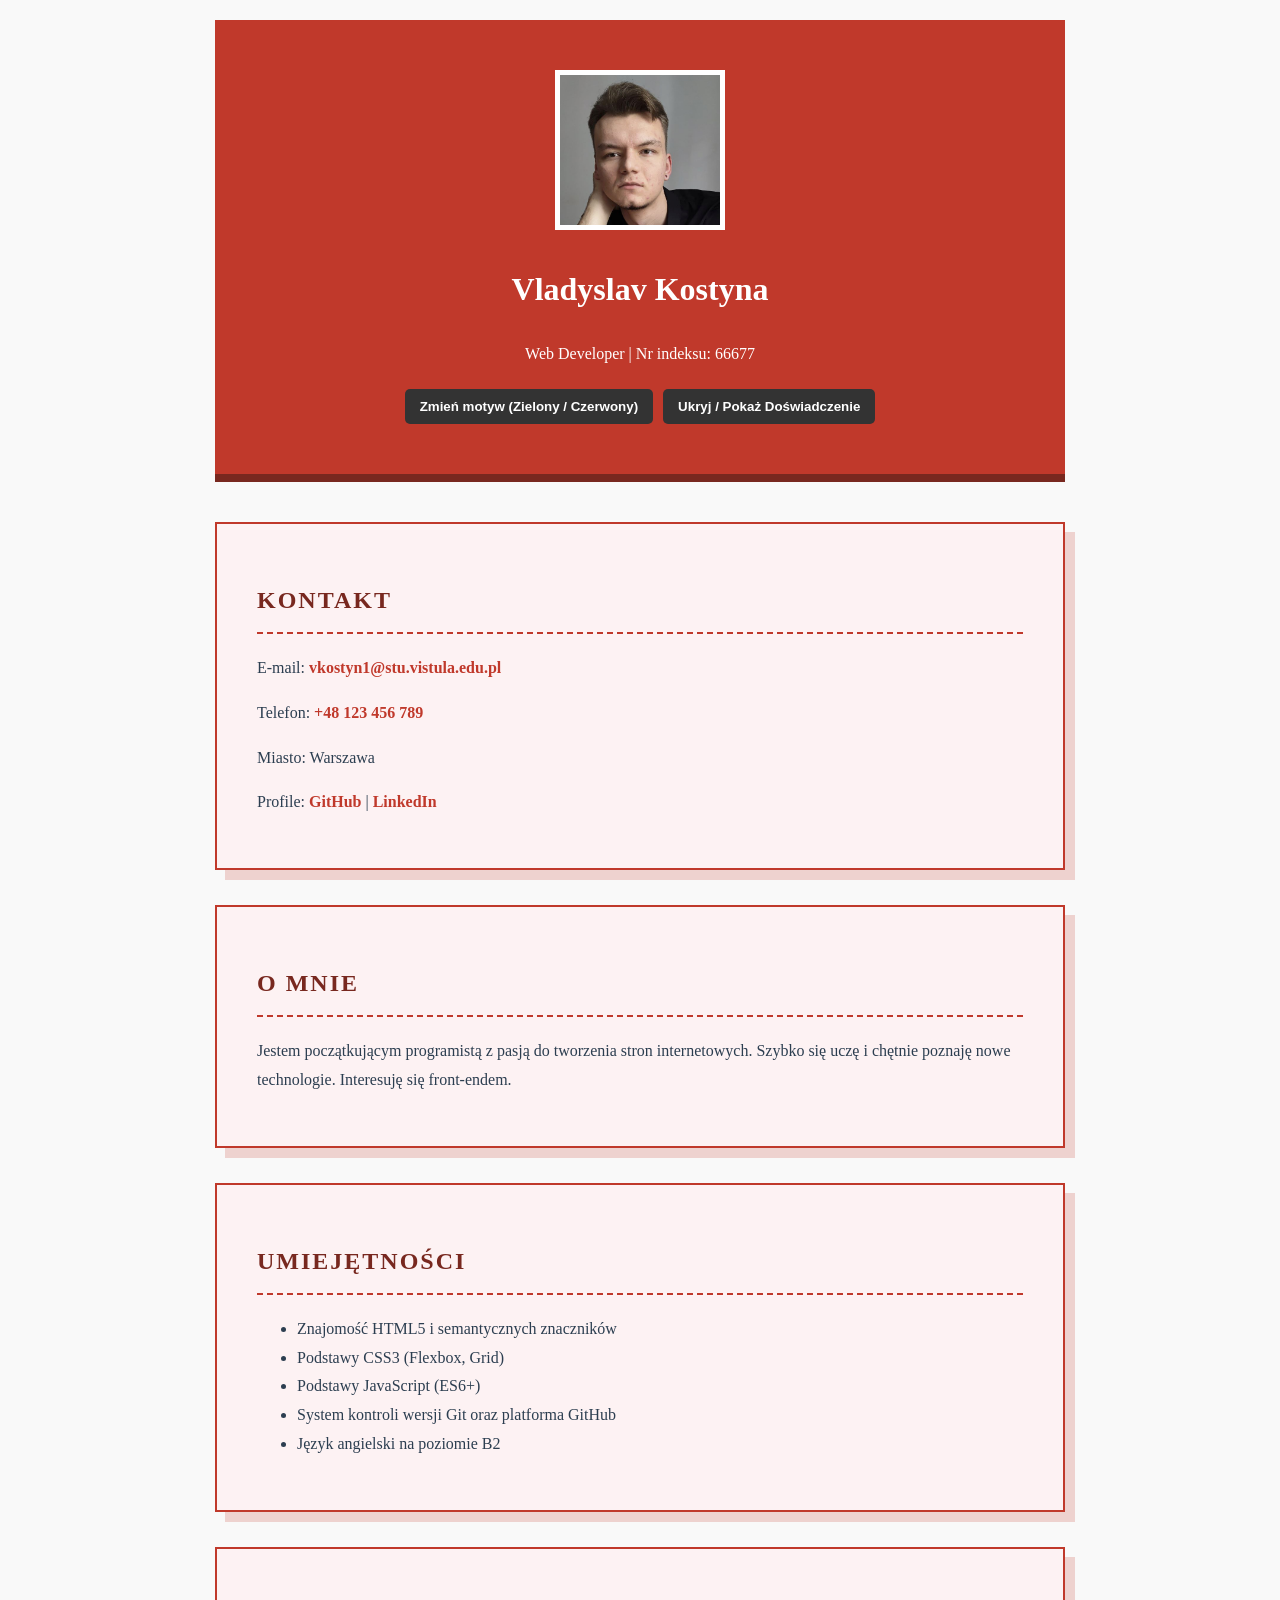
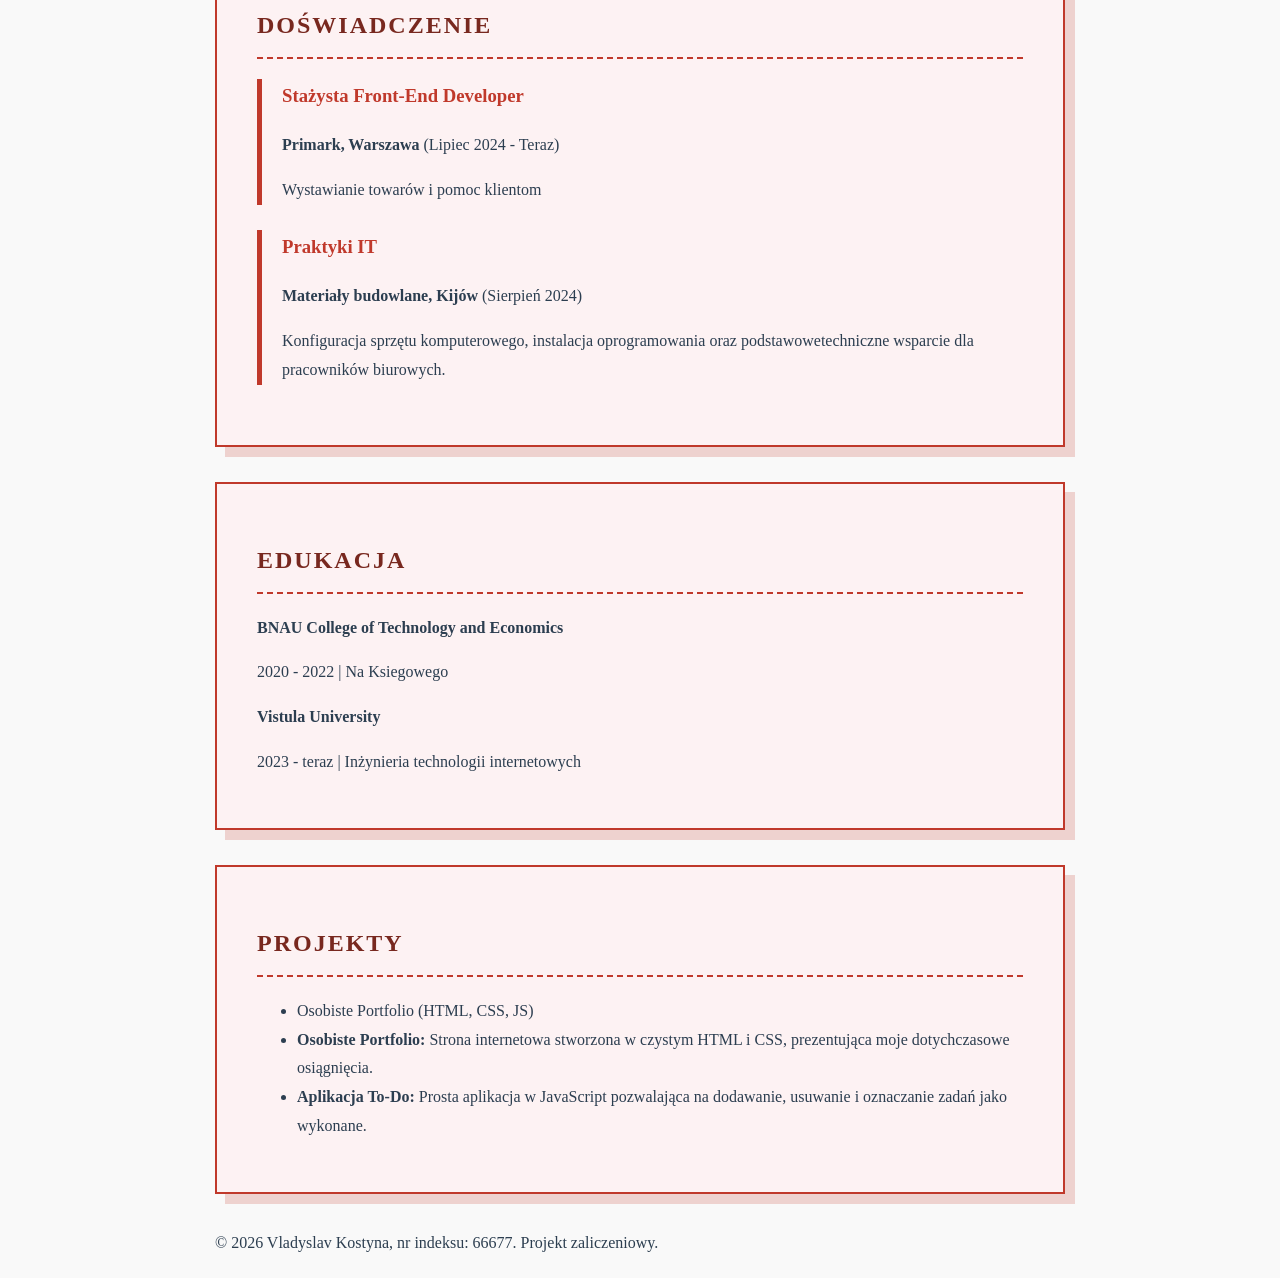
<file: zad4/index.html>
<!DOCTYPE html>
<html lang="pl">
<head>
    <meta charset="UTF-8">
    <meta name="viewport" content="width=device-width, initial-scale=1.0">
    <title>CV - Vladyslav Kostyna (66677)</title>
    <link id="theme-stylesheet" rel="stylesheet" href="red.css">
</head>
<body>
    <header>
        <img src="1.jpg" alt="Zdjęcie profilowe" width="150" height="150">
        <h1>Vladyslav Kostyna</h1>
        <p>Web Developer | Nr indeksu: 66677</p>
        
        <div style="margin-top: 20px; gap: 10px; display: flex; justify-content: center; flex-wrap: wrap;">
            <button id="theme-toggle-btn" style="padding: 10px 15px; cursor: pointer; border-radius: 5px; border: none; font-weight: bold; background: #333; color: white;">
                Zmień motyw (Zielony / Czerwony)
            </button>
            <button id="section-toggle-btn" style="padding: 10px 15px; cursor: pointer; border-radius: 5px; border: none; font-weight: bold; background: #333; color: white;">
                Ukryj / Pokaż Doświadczenie
            </button>
        </div>
    </header>

    <main>
        <section>
            <h2>Kontakt</h2>
            <p>
                E-mail: <a href="mailto:vkostyn1@stu.vistula.edu.pl">vkostyn1@stu.vistula.edu.pl</a>
            </p>
            <p>
                Telefon: <a href="tel:+48123456789">+48 123 456 789</a>
            </p>
            <p>
                Miasto: Warszawa
            </p>
            <p>
                Profile:
                <a href="https://github.com" target="_blank" rel="noopener noreferrer">GitHub</a> | 
                <a href="https://linkedin.com" target="_blank" rel="noopener noreferrer">LinkedIn</a>
            </p>
        </section>

        <section>
            <h2>O mnie</h2>
            <p>Jestem początkującym programistą z pasją do tworzenia stron internetowych. Szybko się uczę i chętnie poznaję nowe technologie. Interesuję się front-endem.</p>
        </section>

        <section>
            <h2>Umiejętności</h2>
            <ul>
                <li>Znajomość HTML5 i semantycznych znaczników</li>
                <li>Podstawy CSS3 (Flexbox, Grid)</li>
                <li>Podstawy JavaScript (ES6+)</li>
                <li>System kontroli wersji Git oraz platforma GitHub</li>
                <li>Język angielski na poziomie B2</li>
            </ul>
        </section>

        <section id="experience-section">
            <h2>Doświadczenie</h2>
            <article>
                <h3>Stażysta Front-End Developer</h3>
                <p><strong>Primark, Warszawa</strong> (Lipiec 2024 - Teraz)</p>
                <p>Wystawianie towarów i pomoc klientom</p>
            </article>
            <article>
                <h3>Praktyki IT</h3>
                <p><strong>Materiały budowlane, Kijów</strong> (Sierpień 2024)</p>
                <p>Konfiguracja sprzętu komputerowego, instalacja oprogramowania oraz podstawowetechniczne  wsparcie dla pracowników biurowych.</p>
            </article>
        </section>

        <section>
            <h2>Edukacja</h2>
            <p><strong>BNAU College of Technology and Economics
</strong></p>
            <p>2020 - 2022 | Na Ksiegowego</p>
            <p><strong>Vistula University
</strong></p>
            <p>2023 - teraz | Inżynieria technologii internetowych</p>
        </section>

        <section>
            <h2>Projekty</h2>
            <ul>
                <li>Osobiste Portfolio (HTML, CSS, JS)</li>
                <li><strong>Osobiste Portfolio:</strong> Strona internetowa stworzona w czystym HTML i CSS, prezentująca moje dotychczasowe osiągnięcia.</li>
                <li><strong>Aplikacja To-Do:</strong> Prosta aplikacja w JavaScript pozwalająca na dodawanie, usuwanie i oznaczanie zadań jako wykonane.</li>
            </ul>
        </section>
    </main>

    <footer>
        <p>&copy; 2026 Vladyslav Kostyna, nr indeksu: 66677. Projekt zaliczeniowy.</p>
    </footer>

    <script src="script.js"></script>
</body>
</html>
</file>
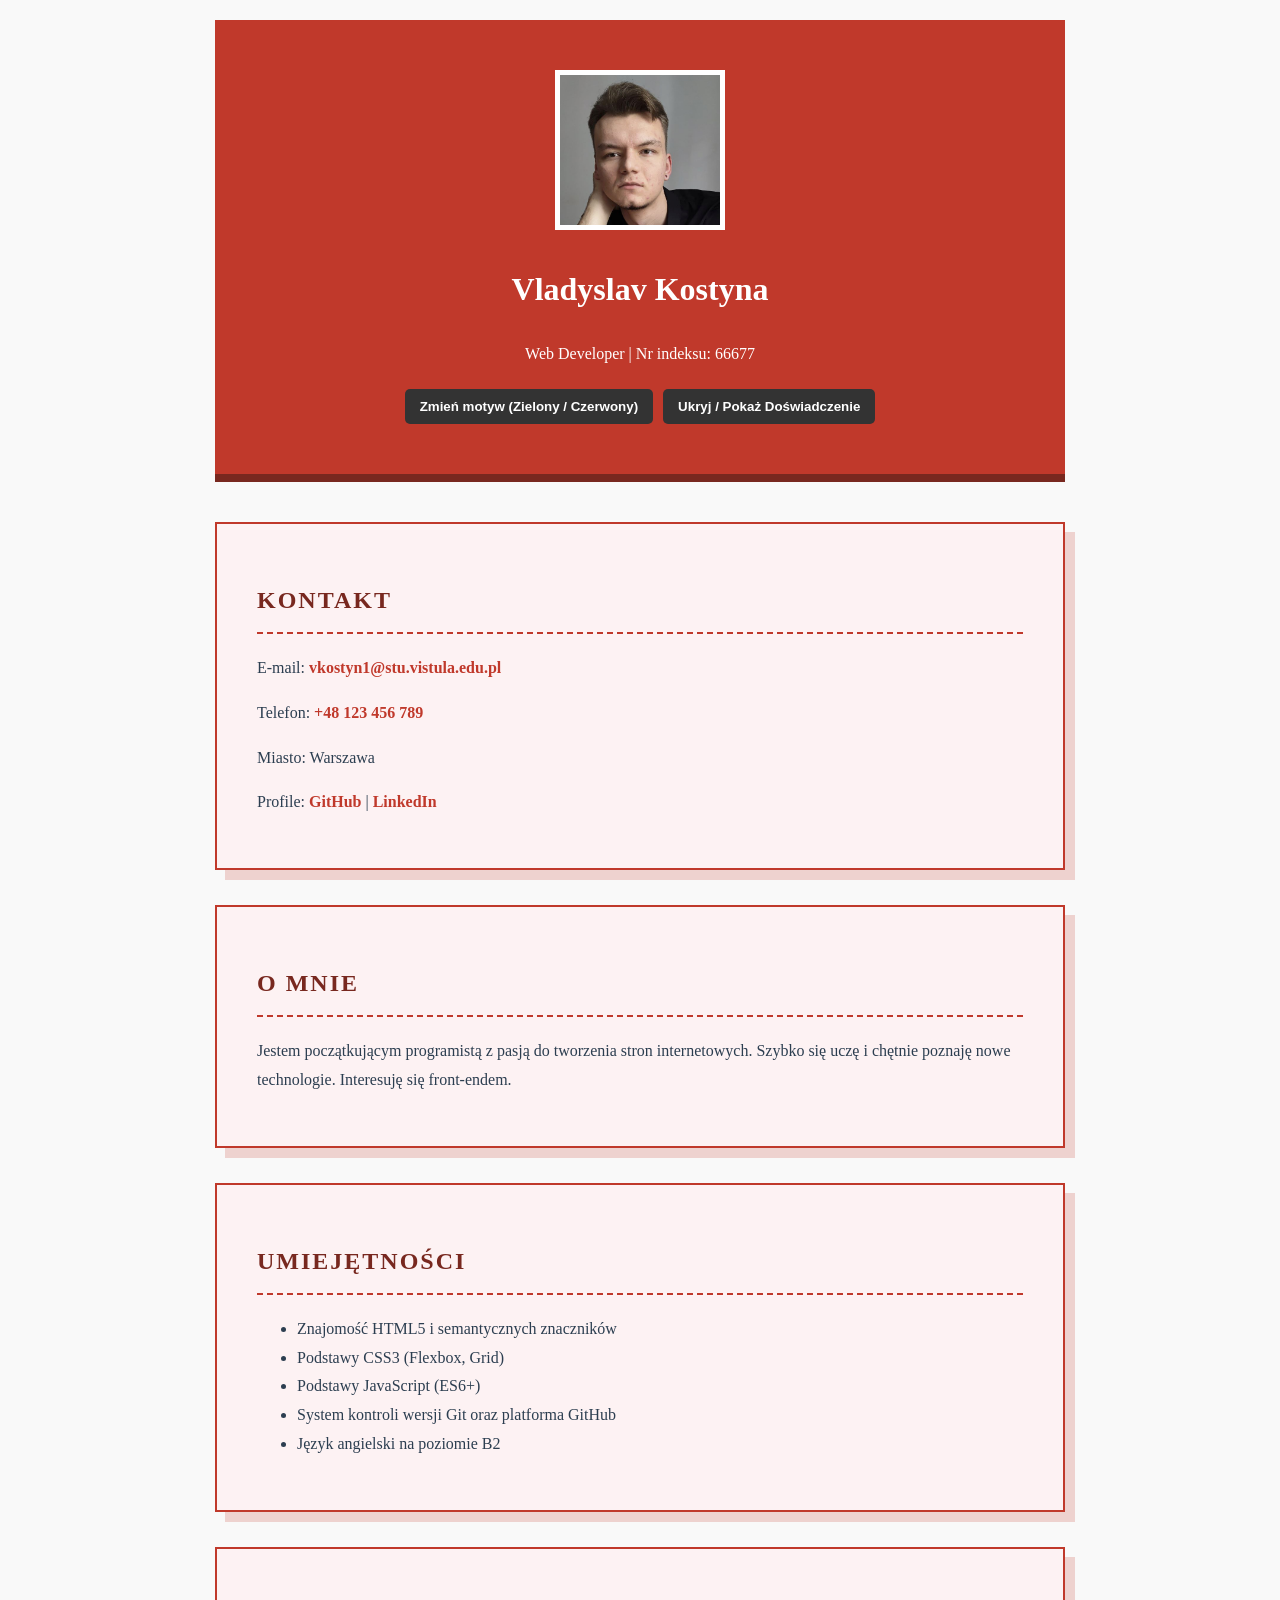
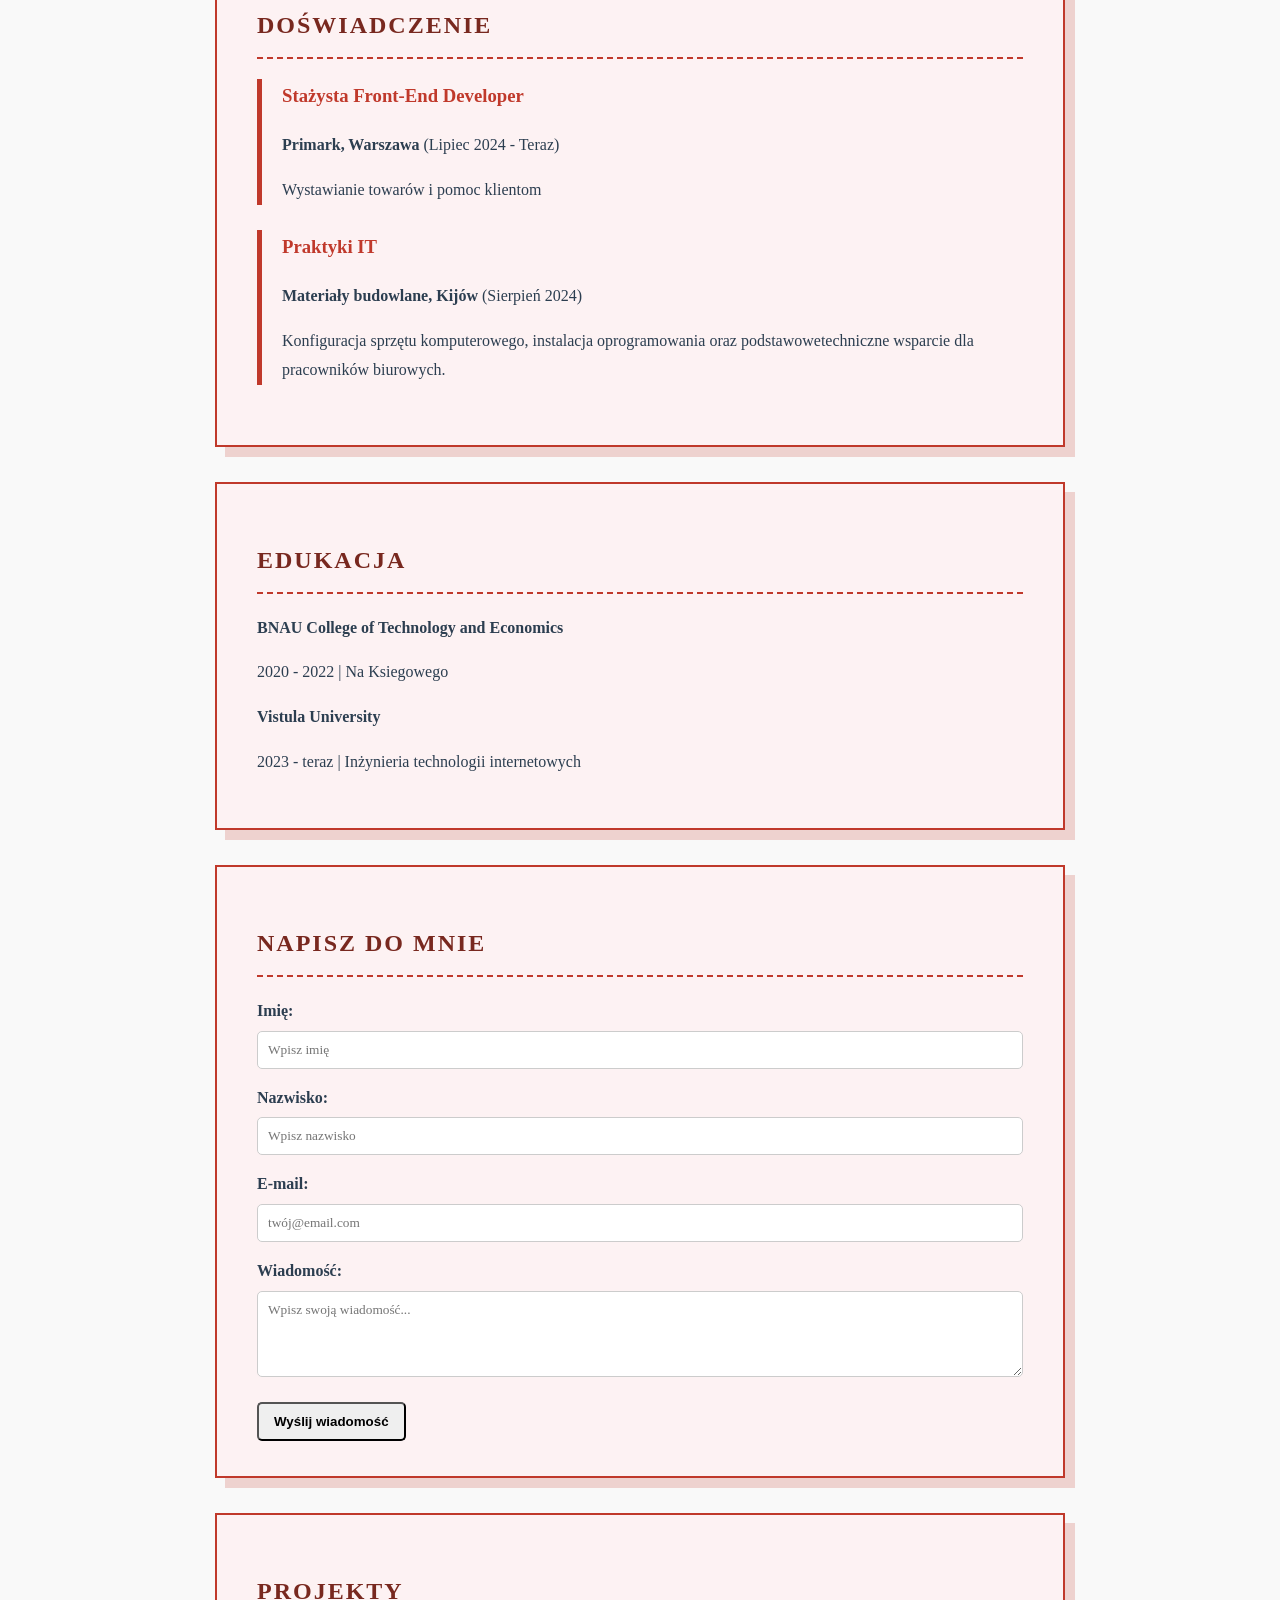
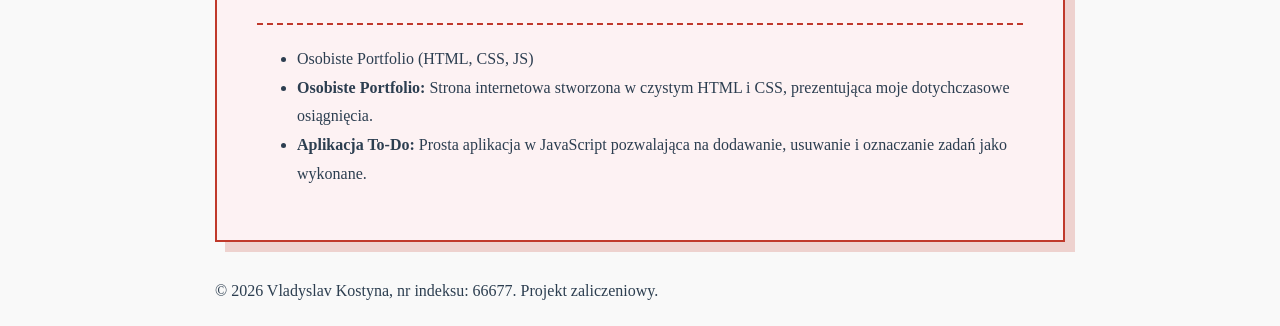
<file: zad5/index.html>
<!DOCTYPE html>
<html lang="pl">
<head>
    <meta charset="UTF-8">
    <meta name="viewport" content="width=device-width, initial-scale=1.0">
    <title>CV - Vladyslav Kostyna (66677)</title>
    <link id="theme-stylesheet" rel="stylesheet" href="red.css">
</head>
<body>
    <header>
        <img src="1.jpg" alt="Zdjęcie profilowe" width="150" height="150">
        <h1>Vladyslav Kostyna</h1>
        <p>Web Developer | Nr indeksu: 66677</p>
        
        <div style="margin-top: 20px; gap: 10px; display: flex; justify-content: center; flex-wrap: wrap;">
            <button id="theme-toggle-btn" style="padding: 10px 15px; cursor: pointer; border-radius: 5px; border: none; font-weight: bold; background: #333; color: white;">
                Zmień motyw (Zielony / Czerwony)
            </button>
            <button id="section-toggle-btn" style="padding: 10px 15px; cursor: pointer; border-radius: 5px; border: none; font-weight: bold; background: #333; color: white;">
                Ukryj / Pokaż Doświadczenie
            </button>
        </div>
    </header>

    <main>
        <section>
            <h2>Kontakt</h2>
            <p>
                E-mail: <a href="mailto:vkostyn1@stu.vistula.edu.pl">vkostyn1@stu.vistula.edu.pl</a>
            </p>
            <p>
                Telefon: <a href="tel:+48123456789">+48 123 456 789</a>
            </p>
            <p>
                Miasto: Warszawa
            </p>
            <p>
                Profile:
                <a href="https://github.com" target="_blank" rel="noopener noreferrer">GitHub</a> | 
                <a href="https://linkedin.com" target="_blank" rel="noopener noreferrer">LinkedIn</a>
            </p>
        </section>

        <section>
            <h2>O mnie</h2>
            <p>Jestem początkującym programistą z pasją do tworzenia stron internetowych. Szybko się uczę i chętnie poznaję nowe technologie. Interesuję się front-endem.</p>
        </section>

        <section>
            <h2>Umiejętności</h2>
            <ul>
                <li>Znajomość HTML5 i semantycznych znaczników</li>
                <li>Podstawy CSS3 (Flexbox, Grid)</li>
                <li>Podstawy JavaScript (ES6+)</li>
                <li>System kontroli wersji Git oraz platforma GitHub</li>
                <li>Język angielski na poziomie B2</li>
            </ul>
        </section>

        <section id="experience-section">
            <h2>Doświadczenie</h2>
            <article>
                <h3>Stażysta Front-End Developer</h3>
                <p><strong>Primark, Warszawa</strong> (Lipiec 2024 - Teraz)</p>
                <p>Wystawianie towarów i pomoc klientom</p>
            </article>
            <article>
                <h3>Praktyki IT</h3>
                <p><strong>Materiały budowlane, Kijów</strong> (Sierpień 2024)</p>
                <p>Konfiguracja sprzętu komputerowego, instalacja oprogramowania oraz podstawowetechniczne  wsparcie dla pracowników biurowych.</p>
            </article>
        </section>

        <section>
            <h2>Edukacja</h2>
            <p><strong>BNAU College of Technology and Economics
</strong></p>
            <p>2020 - 2022 | Na Ksiegowego</p>
            <p><strong>Vistula University
</strong></p>
            <p>2023 - teraz | Inżynieria technologii internetowych</p>
        </section>


        <section id="form-section">
            <h2>Napisz do mnie</h2>
            <form id="contactForm" novalidate>
                <div class="form-group">
                    <label for="firstName">Imię:</label>
                    <input type="text" id="firstName" name="firstName" placeholder="Wpisz imię">
                    <div class="error-msg" id="firstNameError"></div>
                </div>
                
                <div class="form-group">
                    <label for="lastName">Nazwisko:</label>
                    <input type="text" id="lastName" name="lastName" placeholder="Wpisz nazwisko">
                    <div class="error-msg" id="lastNameError"></div>
                </div>
                
                <div class="form-group">
                    <label for="email">E-mail:</label>
                    <input type="email" id="email" name="email" placeholder="twój@email.com">
                    <div class="error-msg" id="emailError"></div>
                </div>
                
                <div class="form-group">
                    <label for="message">Wiadomość:</label>
                    <textarea id="message" name="message" rows="4" placeholder="Wpisz swoją wiadomość..."></textarea>
                    <div class="error-msg" id="messageError"></div>
                </div>
                
                <button type="submit" id="submitBtn" style="padding: 10px 15px; cursor: pointer; border-radius: 5px; font-weight: bold;">Wyślij wiadomość</button>
                <div id="successMessage" style="color: #27ae60; font-weight: bold; margin-top: 15px; display: none;">
                    Dziękuję. Twoja wiadomość została "wysłana" (walidacja poprawna).
                </div>
            </form>
        </section>

        <section>
            <h2>Projekty</h2>
            <ul>
                <li>Osobiste Portfolio (HTML, CSS, JS)</li>
                <li><strong>Osobiste Portfolio:</strong> Strona internetowa stworzona w czystym HTML i CSS, prezentująca moje dotychczasowe osiągnięcia.</li>
                <li><strong>Aplikacja To-Do:</strong> Prosta aplikacja w JavaScript pozwalająca na dodawanie, usuwanie i oznaczanie zadań jako wykonane.</li>
            </ul>
        </section>
    </main>

    <footer>
        <p>&copy; 2026 Vladyslav Kostyna, nr indeksu: 66677. Projekt zaliczeniowy.</p>
    </footer>

    <script src="script.js"></script>
</body>
</html>
</file>
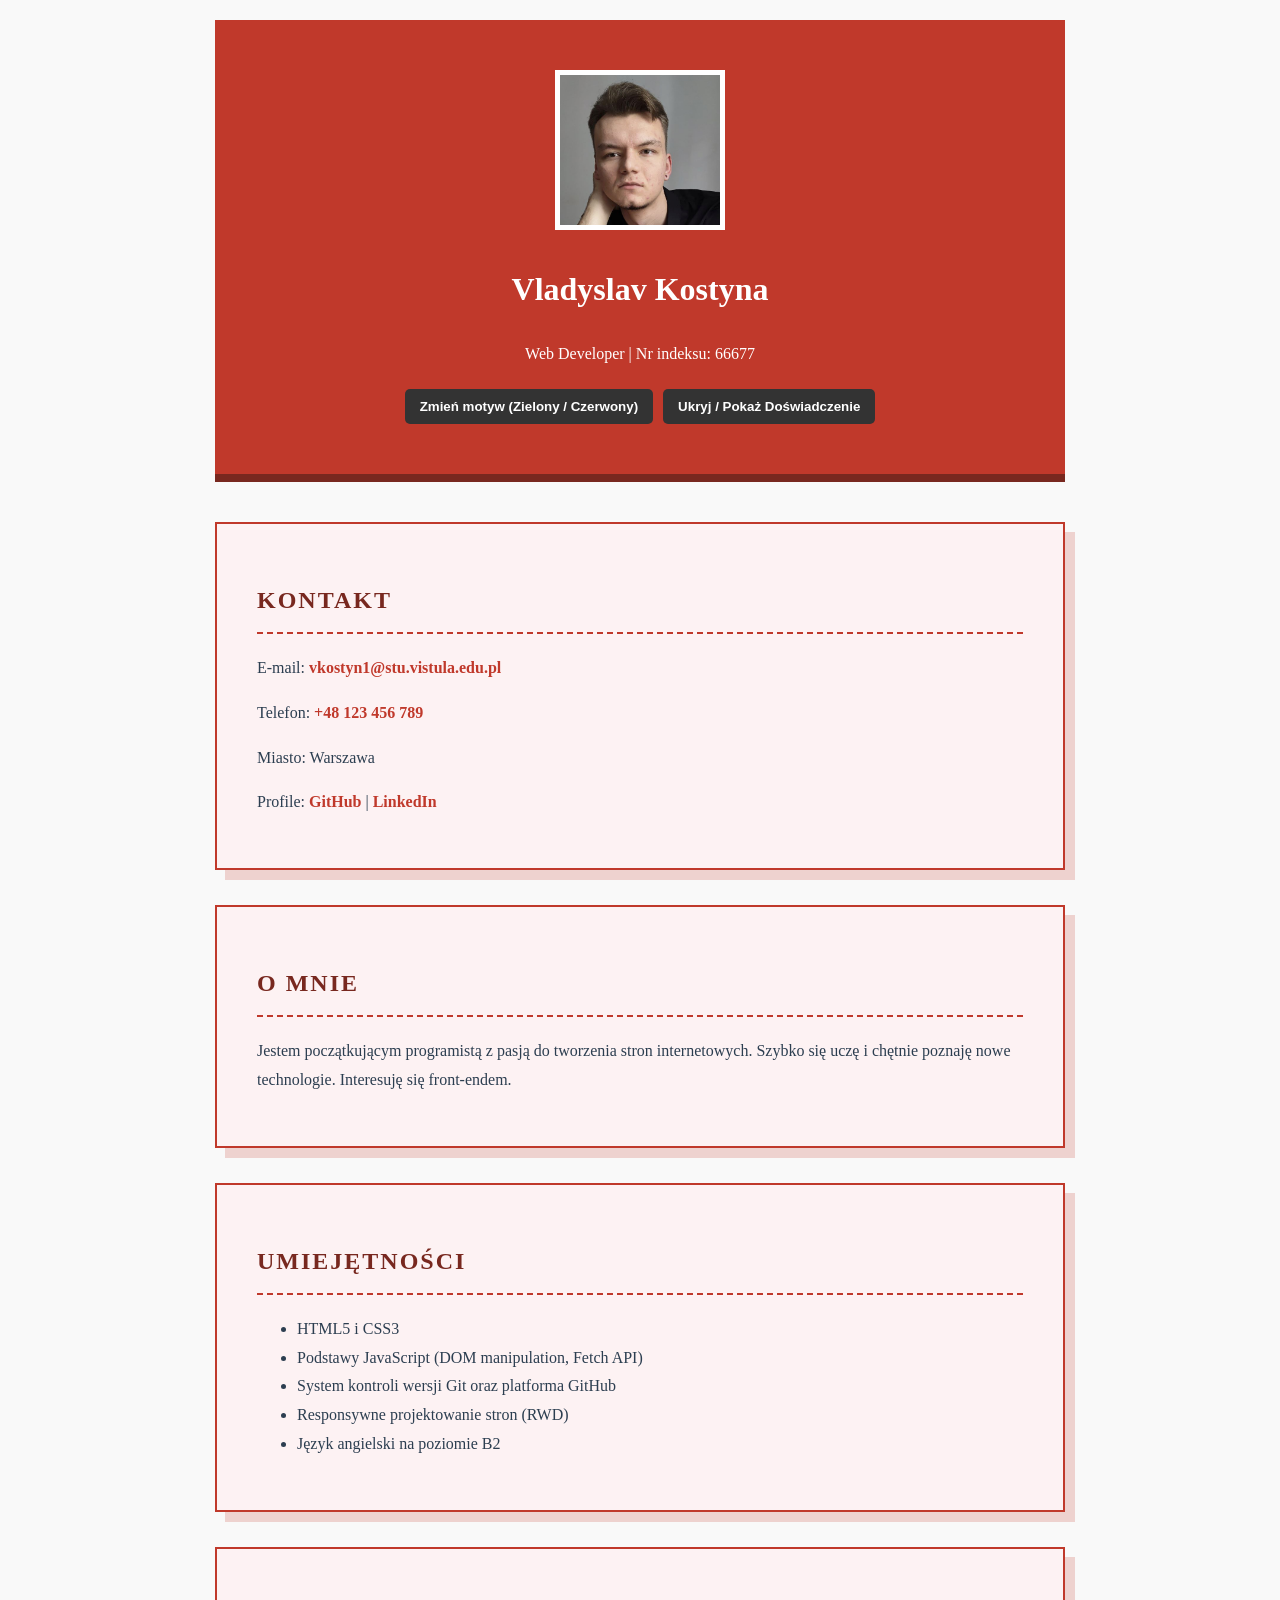
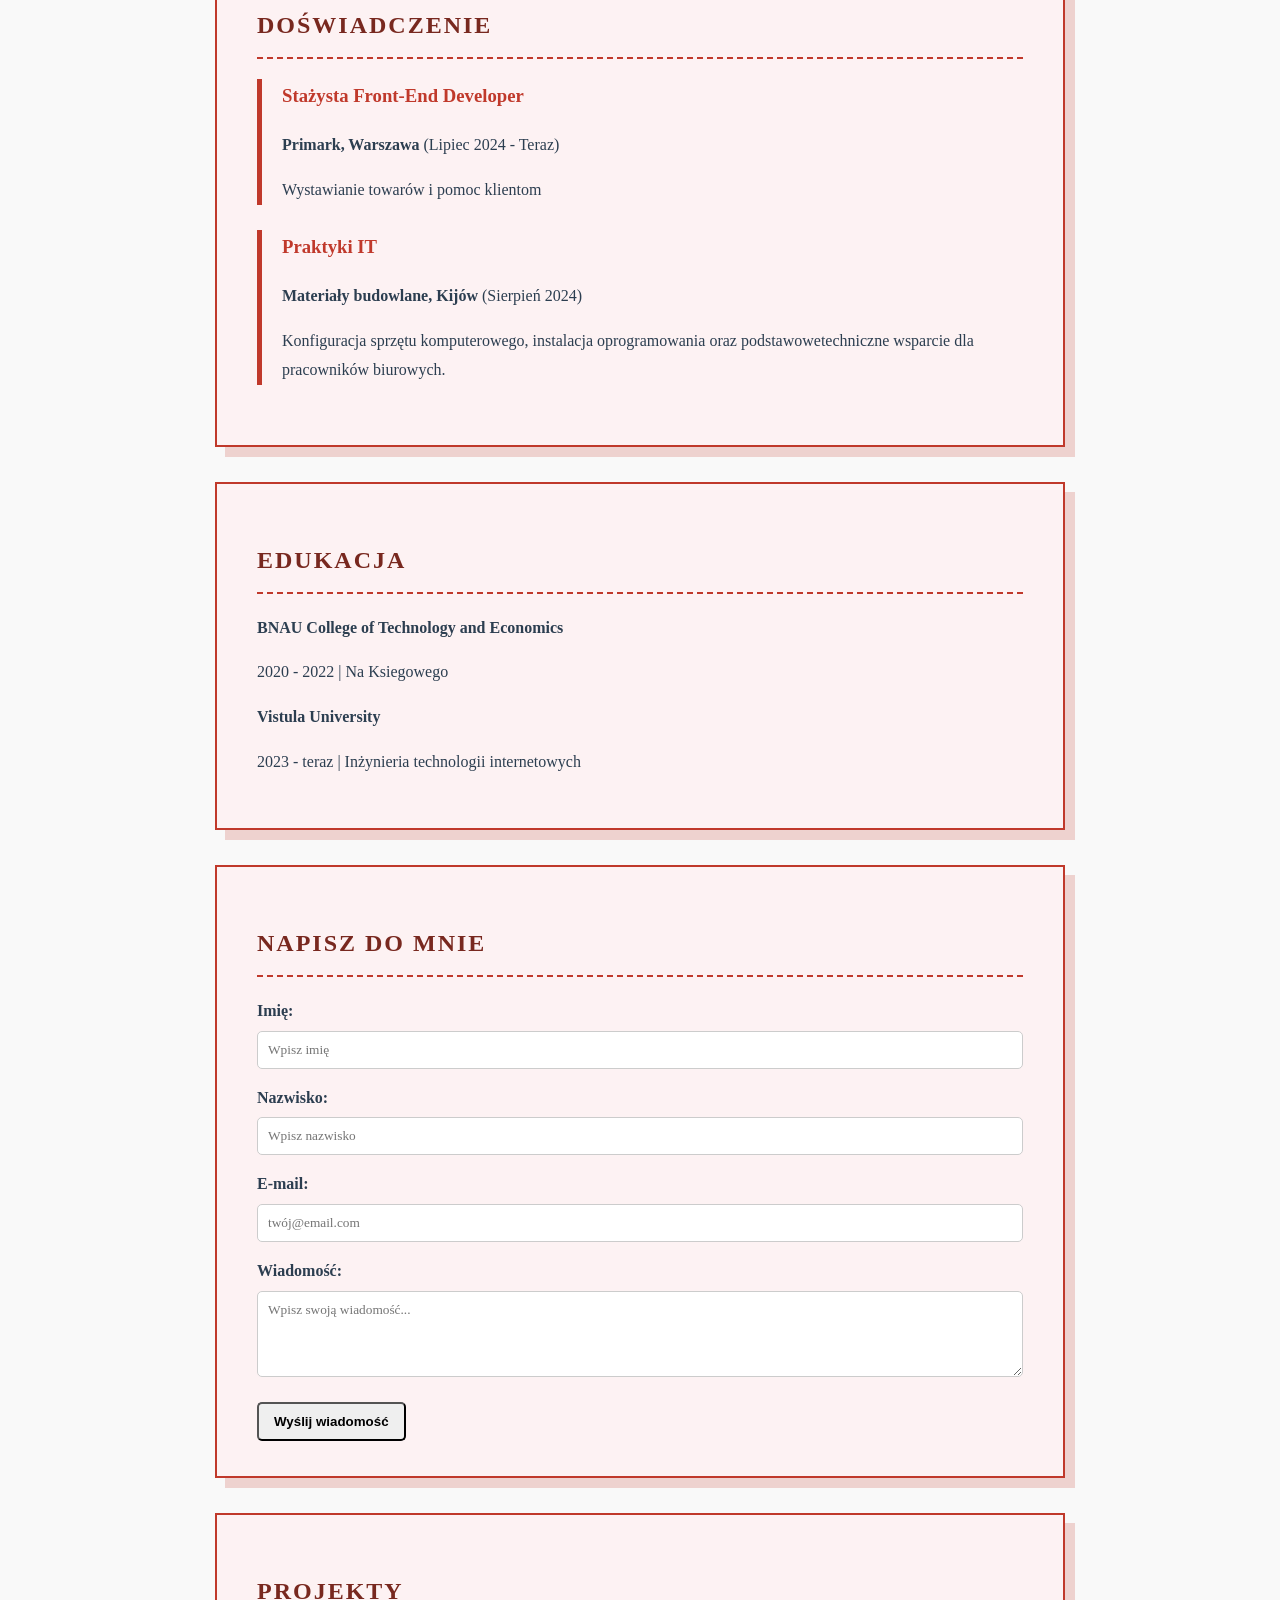
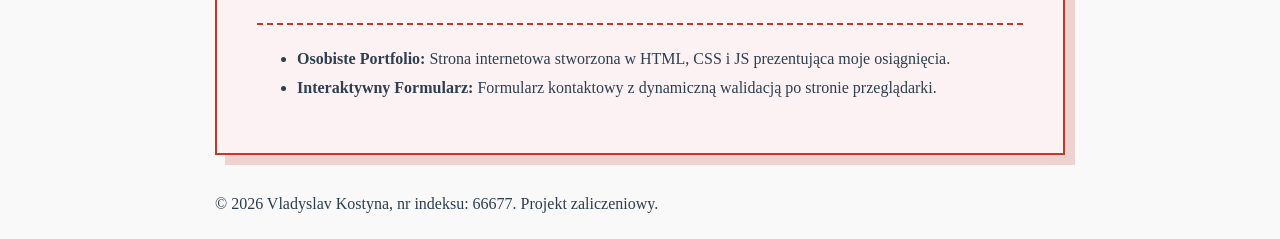
<file: zad6/index.html>
<!DOCTYPE html>
<html lang="pl">
<head>
    <meta charset="UTF-8">
    <meta name="viewport" content="width=device-width, initial-scale=1.0">
    <title>CV - Vladyslav Kostyna (66677)</title>
    <link id="theme-stylesheet" rel="stylesheet" href="red.css">
</head>
<body>
    <header>
        <img src="1.jpg" alt="Zdjęcie profilowe" width="150" height="150">
        <h1>Vladyslav Kostyna</h1>
        <p>Web Developer | Nr indeksu: 66677</p>
        
        <div style="margin-top: 20px; gap: 10px; display: flex; justify-content: center; flex-wrap: wrap;">
            <button id="theme-toggle-btn" style="padding: 10px 15px; cursor: pointer; border-radius: 5px; border: none; font-weight: bold; background: #333; color: white;">
                Zmień motyw (Zielony / Czerwony)
            </button>
            <button id="section-toggle-btn" style="padding: 10px 15px; cursor: pointer; border-radius: 5px; border: none; font-weight: bold; background: #333; color: white;">
                Ukryj / Pokaż Doświadczenie
            </button>
        </div>
    </header>

    <main>
        <section>
            <h2>Kontakt</h2>
            <p>
                E-mail: <a href="mailto:vkostyn1@stu.vistula.edu.pl">vkostyn1@stu.vistula.edu.pl</a>
            </p>
            <p>
                Telefon: <a href="tel:+48123456789">+48 123 456 789</a>
            </p>
            <p>
                Miasto: Warszawa
            </p>
            <p>
                Profile:
                <a href="https://github.com" target="_blank" rel="noopener noreferrer">GitHub</a> | 
                <a href="https://linkedin.com" target="_blank" rel="noopener noreferrer">LinkedIn</a>
            </p>
        </section>

        <section>
            <h2>O mnie</h2>
            <p>Jestem początkującym programistą z pasją do tworzenia stron internetowych. Szybko się uczę i chętnie poznaję nowe technologie. Interesuję się front-endem.</p>
        </section>

        <section>
            <h2>Umiejętności</h2>
            
            <ul id="skills-list"></ul>
        </section>

        <section id="experience-section">
            <h2>Doświadczenie</h2>
            <article>
                <h3>Stażysta Front-End Developer</h3>
                <p><strong>Primark, Warszawa</strong> (Lipiec 2024 - Teraz)</p>
                <p>Wystawianie towarów i pomoc klientom</p>
            </article>
            <article>
                <h3>Praktyki IT</h3>
                <p><strong>Materiały budowlane, Kijów</strong> (Sierpień 2024)</p>
                <p>Konfiguracja sprzętu komputerowego, instalacja oprogramowania oraz podstawowetechniczne  wsparcie dla pracowników biurowych.</p>
            </article>
        </section>

        <section>
            <h2>Edukacja</h2>
            <p><strong>BNAU College of Technology and Economics
</strong></p>
            <p>2020 - 2022 | Na Ksiegowego</p>
            <p><strong>Vistula University
</strong></p>
            <p>2023 - teraz | Inżynieria technologii internetowych</p>
        </section>


        <section id="form-section">
            <h2>Napisz do mnie</h2>
            <form id="contactForm" novalidate>
                <div class="form-group">
                    <label for="firstName">Imię:</label>
                    <input type="text" id="firstName" name="firstName" placeholder="Wpisz imię">
                    <div class="error-msg" id="firstNameError"></div>
                </div>
                
                <div class="form-group">
                    <label for="lastName">Nazwisko:</label>
                    <input type="text" id="lastName" name="lastName" placeholder="Wpisz nazwisko">
                    <div class="error-msg" id="lastNameError"></div>
                </div>
                
                <div class="form-group">
                    <label for="email">E-mail:</label>
                    <input type="email" id="email" name="email" placeholder="twój@email.com">
                    <div class="error-msg" id="emailError"></div>
                </div>
                
                <div class="form-group">
                    <label for="message">Wiadomość:</label>
                    <textarea id="message" name="message" rows="4" placeholder="Wpisz swoją wiadomość..."></textarea>
                    <div class="error-msg" id="messageError"></div>
                </div>
                
                <button type="submit" id="submitBtn" style="padding: 10px 15px; cursor: pointer; border-radius: 5px; font-weight: bold;">Wyślij wiadomość</button>
                <div id="successMessage" style="color: #27ae60; font-weight: bold; margin-top: 15px; display: none;">
                    Dziękuję. Twoja wiadomość została "wysłana" (walidacja poprawna).
                </div>
            </form>
        </section>

        <section>
            <h2>Projekty</h2>
            
            <ul id="projects-list"></ul>
        </section>
    </main>

    <footer>
        <p>&copy; 2026 Vladyslav Kostyna, nr indeksu: 66677. Projekt zaliczeniowy.</p>
    </footer>

    <script src="script.js"></script>
</body>
</html>
</file>
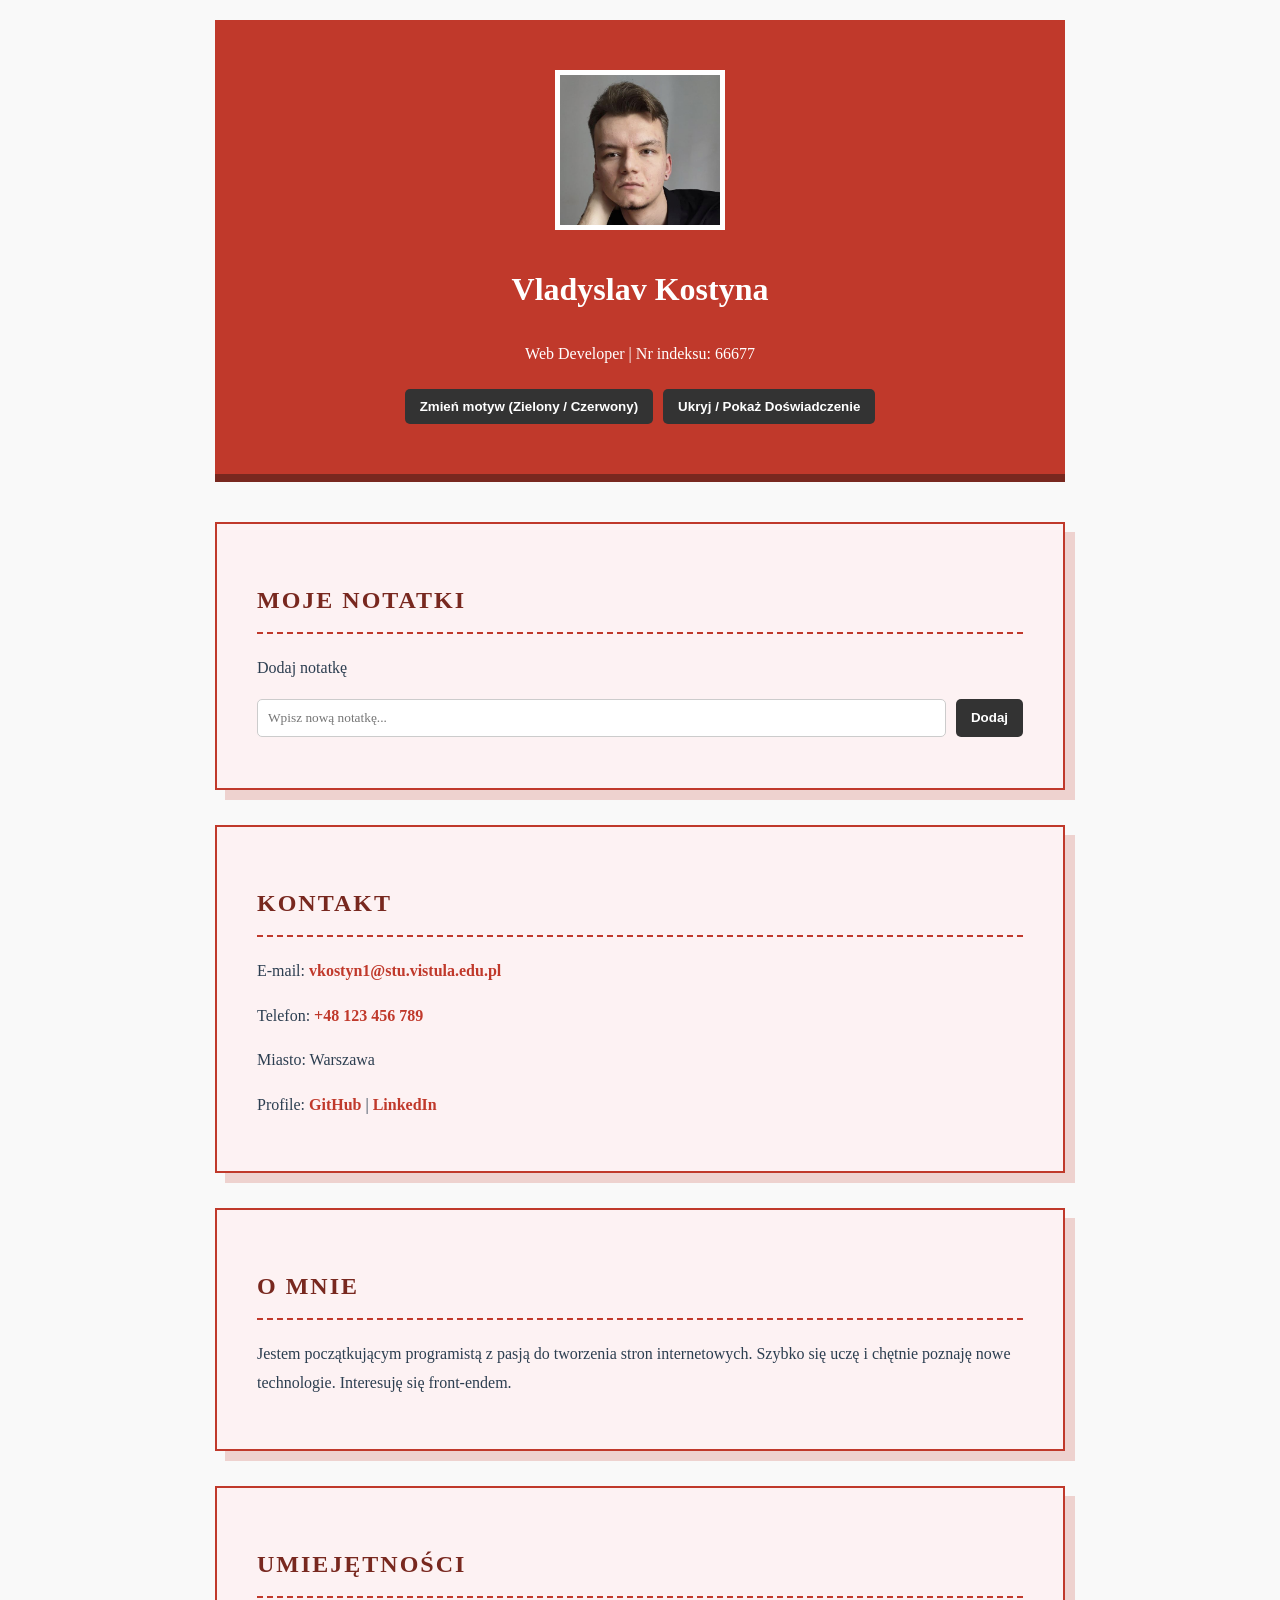
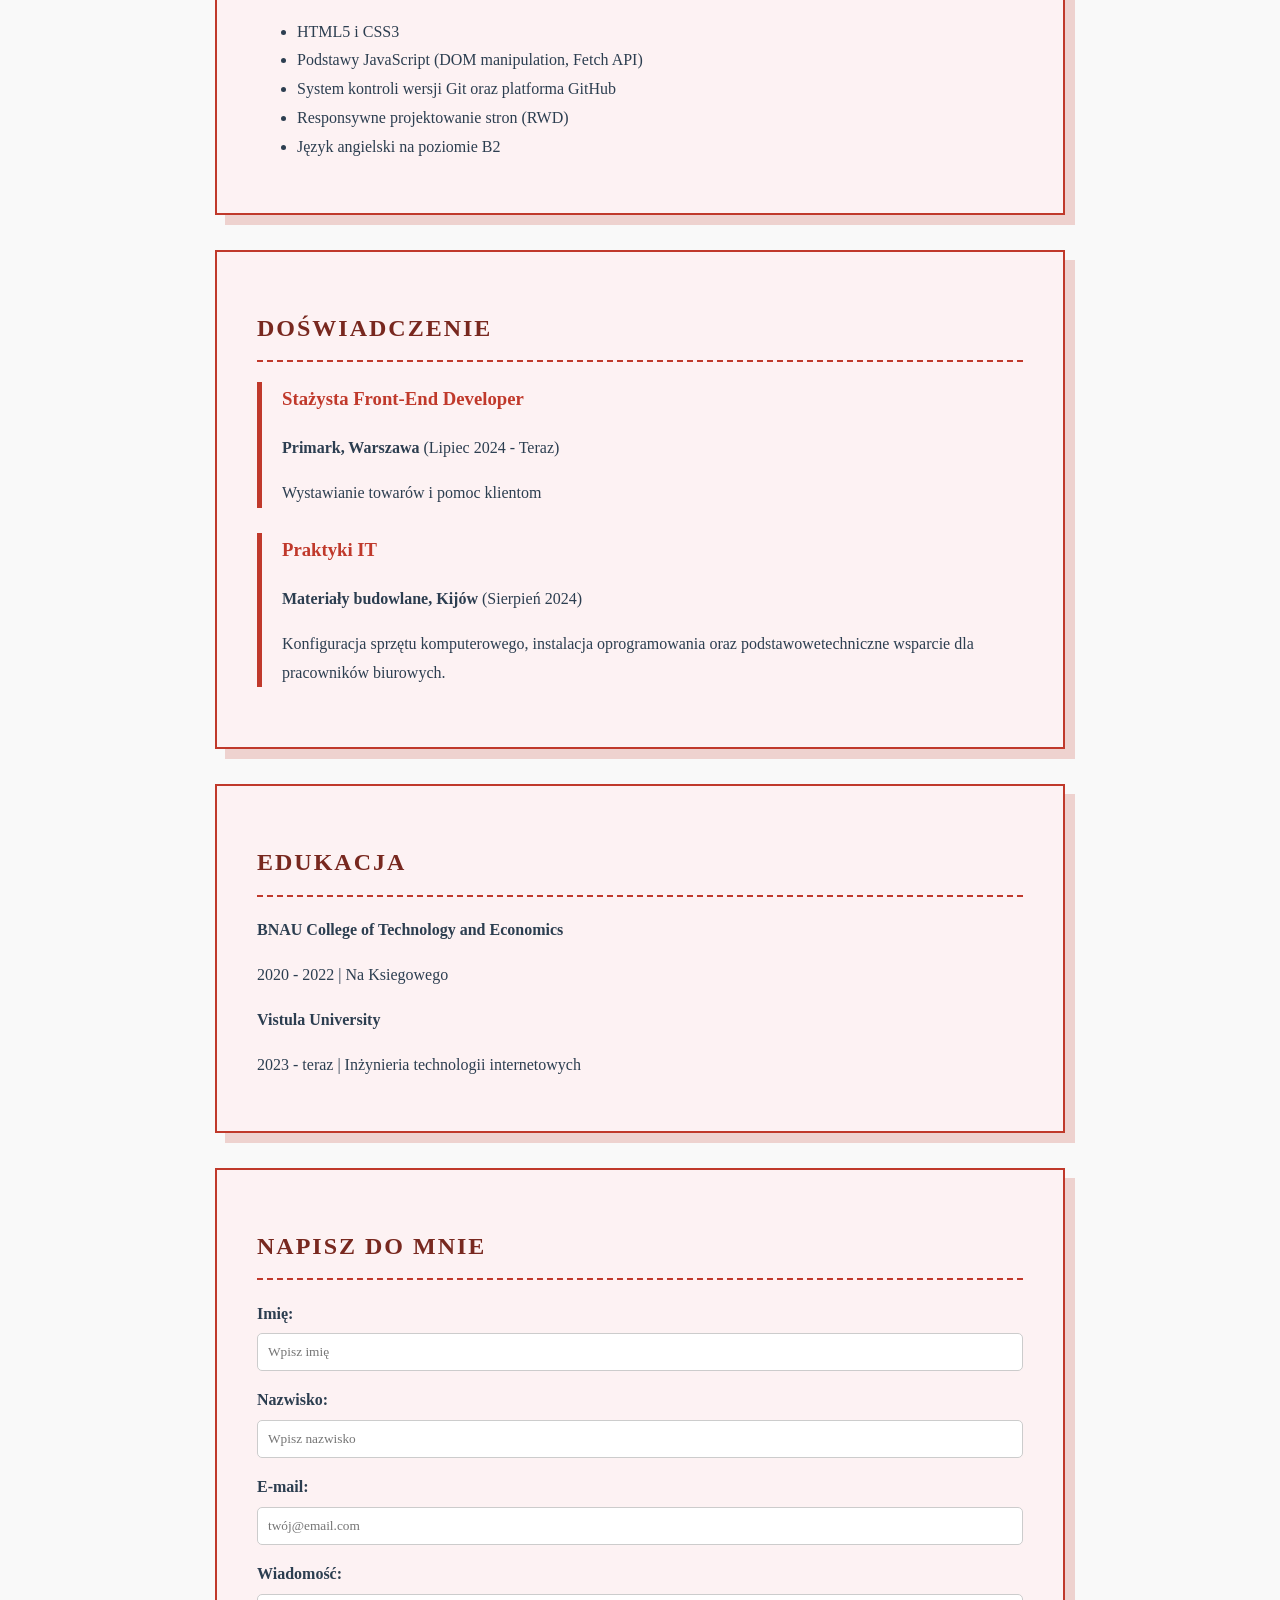
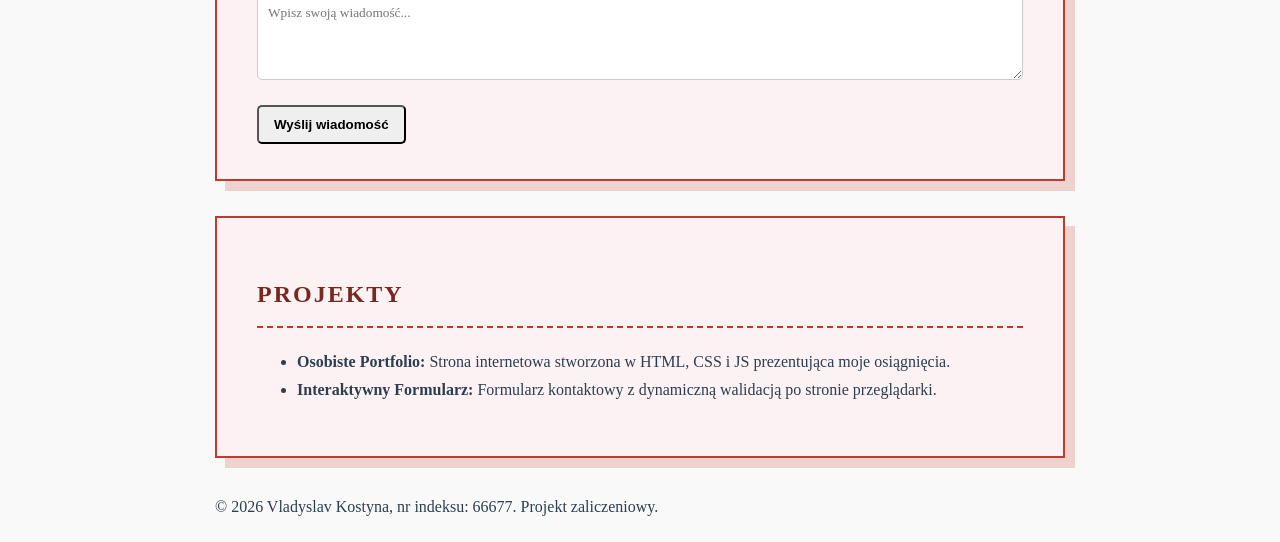
<file: zad7/index.html>
<!DOCTYPE html>
<html lang="pl">
<head>
    <meta charset="UTF-8">
    <meta name="viewport" content="width=device-width, initial-scale=1.0">
    <title>CV - Vladyslav Kostyna (66677)</title>
    <link id="theme-stylesheet" rel="stylesheet" href="red.css">
</head>
<body>
    <header>
        <img src="1.jpg" alt="Zdjęcie profilowe" width="150" height="150">
        <h1>Vladyslav Kostyna</h1>
        <p>Web Developer | Nr indeksu: 66677</p>
        
        <div style="margin-top: 20px; gap: 10px; display: flex; justify-content: center; flex-wrap: wrap;">
            <button id="theme-toggle-btn" style="padding: 10px 15px; cursor: pointer; border-radius: 5px; border: none; font-weight: bold; background: #333; color: white;">
                Zmień motyw (Zielony / Czerwony)
            </button>
            <button id="section-toggle-btn" style="padding: 10px 15px; cursor: pointer; border-radius: 5px; border: none; font-weight: bold; background: #333; color: white;">
                Ukryj / Pokaż Doświadczenie
            </button>
        </div>
    </header>


<section id="notes-section">
            <h2>Moje Notatki</h2>
            <p> Dodaj notatkę</p>
            
            <div style="display: flex; gap: 10px; margin-bottom: 15px;">
                <input type="text" id="noteInput" placeholder="Wpisz nową notatkę..." style="flex: 1; padding: 10px; border-radius: 5px; border: 1px solid #ccc; font-family: inherit;">
                <button id="addNoteBtn" style="padding: 10px 15px; cursor: pointer; border-radius: 5px; font-weight: bold; background-color: #333; color: white; border: none;">Dodaj</button>
            </div>
            
            <ul id="notesList" style="list-style-type: none; padding: 0;"></ul>
        </section>

    <main>
        <section>
            <h2>Kontakt</h2>
            <p>
                E-mail: <a href="mailto:vkostyn1@stu.vistula.edu.pl">vkostyn1@stu.vistula.edu.pl</a>
            </p>
            <p>
                Telefon: <a href="tel:+48123456789">+48 123 456 789</a>
            </p>
            <p>
                Miasto: Warszawa
            </p>
            <p>
                Profile:
                <a href="https://github.com" target="_blank" rel="noopener noreferrer">GitHub</a> | 
                <a href="https://linkedin.com" target="_blank" rel="noopener noreferrer">LinkedIn</a>
            </p>
        </section>

        <section>
            <h2>O mnie</h2>
            <p>Jestem początkującym programistą z pasją do tworzenia stron internetowych. Szybko się uczę i chętnie poznaję nowe technologie. Interesuję się front-endem.</p>
        </section>

        <section>
            <h2>Umiejętności</h2>
            
            <ul id="skills-list"></ul>
        </section>

        <section id="experience-section">
            <h2>Doświadczenie</h2>
            <article>
                <h3>Stażysta Front-End Developer</h3>
                <p><strong>Primark, Warszawa</strong> (Lipiec 2024 - Teraz)</p>
                <p>Wystawianie towarów i pomoc klientom</p>
            </article>
            <article>
                <h3>Praktyki IT</h3>
                <p><strong>Materiały budowlane, Kijów</strong> (Sierpień 2024)</p>
                <p>Konfiguracja sprzętu komputerowego, instalacja oprogramowania oraz podstawowetechniczne  wsparcie dla pracowników biurowych.</p>
            </article>
        </section>

        <section>
            <h2>Edukacja</h2>
            <p><strong>BNAU College of Technology and Economics
</strong></p>
            <p>2020 - 2022 | Na Ksiegowego</p>
            <p><strong>Vistula University
</strong></p>
            <p>2023 - teraz | Inżynieria technologii internetowych</p>
        </section>


        <section id="form-section">
            <h2>Napisz do mnie</h2>
            <form id="contactForm" novalidate>
                <div class="form-group">
                    <label for="firstName">Imię:</label>
                    <input type="text" id="firstName" name="firstName" placeholder="Wpisz imię">
                    <div class="error-msg" id="firstNameError"></div>
                </div>
                
                <div class="form-group">
                    <label for="lastName">Nazwisko:</label>
                    <input type="text" id="lastName" name="lastName" placeholder="Wpisz nazwisko">
                    <div class="error-msg" id="lastNameError"></div>
                </div>
                
                <div class="form-group">
                    <label for="email">E-mail:</label>
                    <input type="email" id="email" name="email" placeholder="twój@email.com">
                    <div class="error-msg" id="emailError"></div>
                </div>
                
                <div class="form-group">
                    <label for="message">Wiadomość:</label>
                    <textarea id="message" name="message" rows="4" placeholder="Wpisz swoją wiadomość..."></textarea>
                    <div class="error-msg" id="messageError"></div>
                </div>
                
                <button type="submit" id="submitBtn" style="padding: 10px 15px; cursor: pointer; border-radius: 5px; font-weight: bold;">Wyślij wiadomość</button>
                <div id="successMessage" style="color: #27ae60; font-weight: bold; margin-top: 15px; display: none;">
                    Dziękuję. Twoja wiadomość została "wysłana" (walidacja poprawna).
                </div>
            </form>
        </section>

        <section>
            <h2>Projekty</h2>
            
            <ul id="projects-list"></ul>
        </section>
    </main>

    <footer>
        <p>&copy; 2026 Vladyslav Kostyna, nr indeksu: 66677. Projekt zaliczeniowy.</p>
    </footer>

    <script src="script.js"></script>
</body>
</html>
</file>
<file: zad4/red.css>
:root {
    --primary-red: #c0392b;   
    --light-red: #fdf2f3;     
    --dark-red: #78281f;      
    --text-color: #2c3e50;
}

body {
    
    font-family: 'Georgia', 'Times New Roman', serif; 
    background-color: #f9f9f9;
    color: var(--text-color);
    margin: 20px auto;
    max-width: 850px;
    line-height: 1.8;
}

header {
    background-color: var(--primary-red);
    color: white;
    text-align: center;
    padding: 50px 20px;
    
    border-radius: 0; 
    border-bottom: 8px solid var(--dark-red);
    margin-bottom: 40px;
}

header img {
    border-radius: 0; 
    border: 5px solid white;
    width: 160px;
}

section {
    background-color: var(--light-red);
    
    padding: 35px 40px;
    margin-bottom: 35px;
    border: 2px solid var(--primary-red);
    border-radius: 0; 
    
    box-shadow: 10px 10px 0px rgba(192, 57, 43, 0.2);
}

h2 {
    color: var(--dark-red);
    text-transform: uppercase;
    letter-spacing: 2px;
    border-bottom: 2px dashed var(--primary-red);
    padding-bottom: 10px;
}

h3 {
    color: var(--primary-red);
}

a {
    color: var(--primary-red);
    text-decoration: none;
    font-weight: bold;
}

a:hover {
    background-color: var(--primary-red);
    color: white;
    padding: 0 5px;
}

article {
    border-left: 5px solid var(--primary-red);
    padding-left: 20px;
    margin-bottom: 25px;
}
</file>
<file: zad5/red.css>
:root {
    --primary-red: #c0392b;   
    --light-red: #fdf2f3;     
    --dark-red: #78281f;      
    --text-color: #2c3e50;
}

body {
    
    font-family: 'Georgia', 'Times New Roman', serif; 
    background-color: #f9f9f9;
    color: var(--text-color);
    margin: 20px auto;
    max-width: 850px;
    line-height: 1.8;
}

header {
    background-color: var(--primary-red);
    color: white;
    text-align: center;
    padding: 50px 20px;
    
    border-radius: 0; 
    border-bottom: 8px solid var(--dark-red);
    margin-bottom: 40px;
}

header img {
    border-radius: 0; 
    border: 5px solid white;
    width: 160px;
}

section {
    background-color: var(--light-red);
    
    padding: 35px 40px;
    margin-bottom: 35px;
    border: 2px solid var(--primary-red);
    border-radius: 0; 
    
    box-shadow: 10px 10px 0px rgba(192, 57, 43, 0.2);
}

h2 {
    color: var(--dark-red);
    text-transform: uppercase;
    letter-spacing: 2px;
    border-bottom: 2px dashed var(--primary-red);
    padding-bottom: 10px;
}

h3 {
    color: var(--primary-red);
}

a {
    color: var(--primary-red);
    text-decoration: none;
    font-weight: bold;
}

a:hover {
    background-color: var(--primary-red);
    color: white;
    padding: 0 5px;
}

article {
    border-left: 5px solid var(--primary-red);
    padding-left: 20px;
    margin-bottom: 25px;
}

.form-group {
    margin-bottom: 15px;
    text-align: left;
}

.form-group label {
    display: block;
    font-weight: bold;
    margin-bottom: 5px;
}

.form-group input, .form-group textarea {
    width: 100%;
    padding: 10px;
    box-sizing: border-box;
    border: 1px solid #ccc;
    border-radius: 5px;
    font-family: inherit;
}

.error-msg {
    color: #e74c3c;
    font-size: 0.85em;
    font-weight: bold;
    margin-top: 5px;
}
</file>
<file: zad6/red.css>
:root {
    --primary-red: #c0392b;   
    --light-red: #fdf2f3;     
    --dark-red: #78281f;      
    --text-color: #2c3e50;
}

body {
    
    font-family: 'Georgia', 'Times New Roman', serif; 
    background-color: #f9f9f9;
    color: var(--text-color);
    margin: 20px auto;
    max-width: 850px;
    line-height: 1.8;
}

header {
    background-color: var(--primary-red);
    color: white;
    text-align: center;
    padding: 50px 20px;
    
    border-radius: 0; 
    border-bottom: 8px solid var(--dark-red);
    margin-bottom: 40px;
}

header img {
    border-radius: 0; 
    border: 5px solid white;
    width: 160px;
}

section {
    background-color: var(--light-red);
    
    padding: 35px 40px;
    margin-bottom: 35px;
    border: 2px solid var(--primary-red);
    border-radius: 0; 
    
    box-shadow: 10px 10px 0px rgba(192, 57, 43, 0.2);
}

h2 {
    color: var(--dark-red);
    text-transform: uppercase;
    letter-spacing: 2px;
    border-bottom: 2px dashed var(--primary-red);
    padding-bottom: 10px;
}

h3 {
    color: var(--primary-red);
}

a {
    color: var(--primary-red);
    text-decoration: none;
    font-weight: bold;
}

a:hover {
    background-color: var(--primary-red);
    color: white;
    padding: 0 5px;
}

article {
    border-left: 5px solid var(--primary-red);
    padding-left: 20px;
    margin-bottom: 25px;
}

.form-group {
    margin-bottom: 15px;
    text-align: left;
}

.form-group label {
    display: block;
    font-weight: bold;
    margin-bottom: 5px;
}

.form-group input, .form-group textarea {
    width: 100%;
    padding: 10px;
    box-sizing: border-box;
    border: 1px solid #ccc;
    border-radius: 5px;
    font-family: inherit;
}

.error-msg {
    color: #e74c3c;
    font-size: 0.85em;
    font-weight: bold;
    margin-top: 5px;
}
</file>
<file: zad7/red.css>
:root {
    --primary-red: #c0392b;   
    --light-red: #fdf2f3;     
    --dark-red: #78281f;      
    --text-color: #2c3e50;
}

body {
    
    font-family: 'Georgia', 'Times New Roman', serif; 
    background-color: #f9f9f9;
    color: var(--text-color);
    margin: 20px auto;
    max-width: 850px;
    line-height: 1.8;
}

header {
    background-color: var(--primary-red);
    color: white;
    text-align: center;
    padding: 50px 20px;
    
    border-radius: 0; 
    border-bottom: 8px solid var(--dark-red);
    margin-bottom: 40px;
}

header img {
    border-radius: 0; 
    border: 5px solid white;
    width: 160px;
}

section {
    background-color: var(--light-red);
    
    padding: 35px 40px;
    margin-bottom: 35px;
    border: 2px solid var(--primary-red);
    border-radius: 0; 
    
    box-shadow: 10px 10px 0px rgba(192, 57, 43, 0.2);
}

h2 {
    color: var(--dark-red);
    text-transform: uppercase;
    letter-spacing: 2px;
    border-bottom: 2px dashed var(--primary-red);
    padding-bottom: 10px;
}

h3 {
    color: var(--primary-red);
}

a {
    color: var(--primary-red);
    text-decoration: none;
    font-weight: bold;
}

a:hover {
    background-color: var(--primary-red);
    color: white;
    padding: 0 5px;
}

article {
    border-left: 5px solid var(--primary-red);
    padding-left: 20px;
    margin-bottom: 25px;
}

.form-group {
    margin-bottom: 15px;
    text-align: left;
}

.form-group label {
    display: block;
    font-weight: bold;
    margin-bottom: 5px;
}

.form-group input, .form-group textarea {
    width: 100%;
    padding: 10px;
    box-sizing: border-box;
    border: 1px solid #ccc;
    border-radius: 5px;
    font-family: inherit;
}

.error-msg {
    color: #e74c3c;
    font-size: 0.85em;
    font-weight: bold;
    margin-top: 5px;
}
</file>
